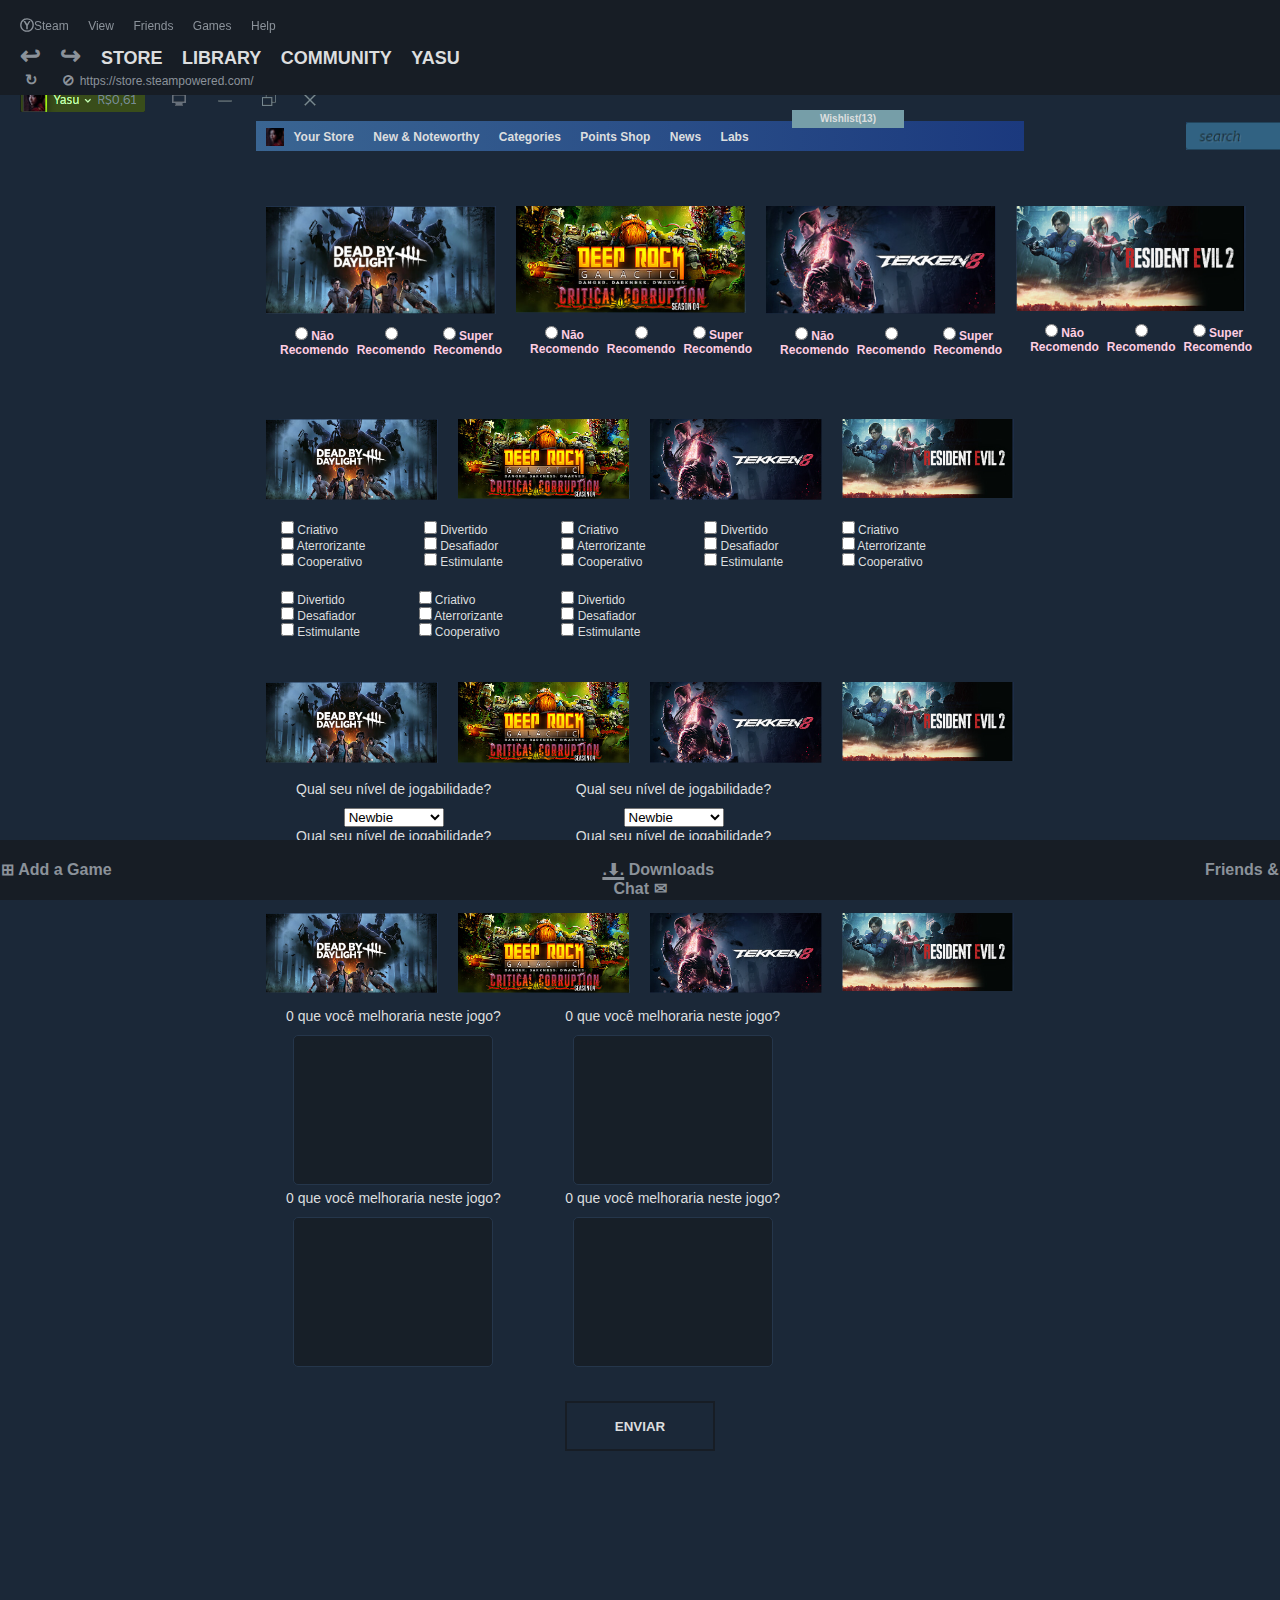
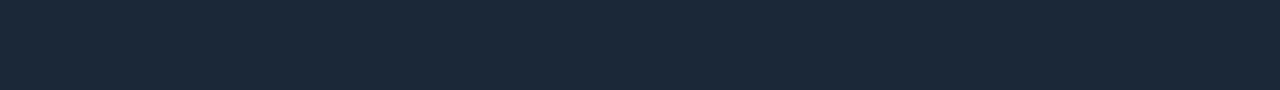
<file: PROJETO II (Formulario)/index.html>
<!DOCTYPE html>
<html lang="en">
  <head>
    <meta charset="UTF-8" />
    <meta name="viewport" content="width=device-width, initial-scale=1.0" />
    <title>Formulário</title>
    <link rel="stylesheet" href="css/styles.css" />
  </head>

  <body>
    <!--USER NAV BAR -->
    <div class="user_navbar_container">
      <nav>
        <ul class="user_navbar_itens">
          <li>
            <a href="#"><span id="symbol2">Ⓨ</span>Steam</a>
          </li>
          <li>
            <a href="#">View</a>
          </li>
          <li>
            <a href="#">Friends</a>
          </li>
          <li>
            <a href="#">Games</a>
          </li>
          <li>
            <a href="#">Help</a>
          </li>
          <li id="User_Navbar_rightside">
            <a href="#"><img src="img/Steamnews.png" /></a>
          </li>
          <li id="User_Navbar_rightside2">
            <a href="#"><img src="img/Steamnotification.png" /></a>
          </li>
          <li>
            <a href="#"><img src="img/Steamyasuuser.png" /></a>
          </li>
          <li>
            <a href="#"><img src="img/SteamBigPicture.png" /></a>
          </li>
          <li>
            <a href="#"><img src="img/SteamMinimaze.png" /></a>
          </li>
          <li>
            <a href="#"><img src="img/SteamResize.png" /></a>
          </li>
          <li>
            <a href="#"><img src="img/SteamClose.png" /></a>
          </li>
        </ul>
      </nav>
    </div>
    <!-- MENU NAVBAR -->
    <div class="menu_navbar_container">
      <nav>
        <ul class="menu_navbar_itens">
          <li>
            <a id="symbol" href="#">↩</a>
          </li>
          <li>
            <a id="symbol" href="#">↪</a>
          </li>
          <li>
            <a href="#">STORE</a>
          </li>
          <li>
            <a href="#">LIBRARY</a>
          </li>
          <li>
            <a href="#">COMMUNITY</a>
          </li>
          <li>
            <a href="#">YASU</a>
          </li>
        </ul>
      </nav>
    </div>

    <!-- SEARCH BAR -->
    <div class="search_bar_container">
      <nav>
        <ul class="search_bar_itens">
          <li>
            <a id="symbol3" href="#">↻</a>
          </li>
          <li>
            <a href="#"
              ><span id="symbol3">⊘ </span>https://store.steampowered.com/</a>
          </li>
        </ul>
      </nav>
    </div>
    <!-- Store Menu -->
    <div class="wishlist_buttom">
      <a href="#">
        <h2>Wishlist(13)</h2>
      </a>
    </div>
    <div class="store_menu_bar_container">
      <nav>
        <ul class="store_menu_bar_itens">
          <li class="icon">
            <a href="#"><img class="iconimg" src="img/Steamicon.png" /></a>
          </li>
          <li>
            <a href="#">Your Store</a>
          </li>
          <li>
            <a href="#">New & Noteworthy</a>
          </li>
          <li>
            <a href="#">Categories</a>
          </li>
          <li>
            <a href="#">Points Shop</a>
          </li>
          <li>
            <a href="#">News</a>
          </li>
          <li>
            <a href="#">Labs</a>
          </li>
          <li class="search">
            <a href="#"><img class="searchimg" src="img/searchbar.png" /></a>
          </li>
        </ul>
      </nav>
    </div>

    <form>
    <!-- MiddleBody -->
    <div class="Questions_Container">
      <nav>
        <div class="Q1">
        <ul class="QHeader_Itens">
          <li>
            <img src="img/SteamDBDIcon.PNG" />
            <ul class="DBD_Questions">
              <li>
                <input type="radio" id="Não Recomendo" name="DBD" />
                <label for="Não Recomendo">Não Recomendo</label>
              </li>
              <li>
                <input type="radio" id="Recomendo" name="DBD" />
                <label for="Não Recomendo">Recomendo</label>
              </li>
              <li>
                <input type="radio" id="Super Recomendo" name="DBD" />
                <label for="Não Recomendo">Super Recomendo</label>
              </li>
            </ul>
          </li>

          <li><img src="img/SteamDRGIcon.PNG" />
            <ul class="DRG_Questions">
                <li>
                  <input type="radio" id="Não Recomendo" name="DRG" />
                  <label for="Não Recomendo">Não Recomendo</label>
                </li>
                <li>
                  <input type="radio" id="Recomendo" name="DRG" />
                  <label for="Não Recomendo">Recomendo</label>
                </li>
                <li>
                  <input type="radio" id="Super Recomendo" name="DRG" />
                  <label for="Não Recomendo">Super Recomendo</label>
                </li>
              </ul>
            </li>
          <li><img src="img/SteamTK8Icon.PNG" />
            <ul class="TK8_Questions">
                <li>
                  <input type="radio" id="Não recomendo" name="TK8" />
                  <label for="Não recomendo">Não Recomendo</label>
                </li>
                <li>
                  <input type="radio" id="Recomendo" name="TK8" />
                  <label for="Não Recomendo">Recomendo</label>
                </li>
                <li>
                  <input type="radio" id="Super Recomendo" name="TK8" />
                  <label for="Não Recomendo">Super Recomendo</label>
                </li>
              </ul>
            </li>
          <li><img src="img/SteamRE2Icon.PNG" />
            <ul class="RE2_Questions">
                <li>
                  <input type="radio" id="Não Recomendo" name="RE2" />
                  <label for="Não Recomendo">Não Recomendo</label>
                </li>
                <li>
                  <input type="radio" id="Recomendo" name="RE2" />
                  <label for="Não recomendo">Recomendo</label>
                </li>
                <li>
                  <input type="radio" id="Super Recomendo" name="RE2" />
                  <label for="Não Recomendo">Super Recomendo</label>
                </li>
              </ul></li>
        </ul>
      </div>
      </nav>
    </div>
    <div class="Questions2_Container">
      <section>
        <ul class="Q2Header_Itens">
          <li><img src="img/SteamDBDIcon.PNG" /></li>
          <li><img src="img/SteamDRGIcon.PNG" /></li>
          <li><img src="img/SteamTK8Icon.PNG" /></li>
          <li><img src="img/SteamRE2Icon.PNG" /></li>
        </ul>
      </section>
    </div>
    <div class="Q2_Container">
        <!-- PART1 -->
        <div class="Q2_Organizer">
       <ul class="DBD_Questions2">
        <li>
          <input type="checkbox" id="criativo" name="DBDQ2" value="criativo"/>
          <label for="criativo">Criativo</label>
        </li>
        <li> <input type="checkbox" id="aterrorizante" name="DBDQ2" value="aterrorizante"/>
          <label for="aterrorizante">Aterrorizante</label>
        </li>
        <li>
          <input type="checkbox" id="cooperativo" name="DBDQ2" value="cooperativo"/>
          <label for="cooperativo">Cooperativo</label>
        </li>
      </ul>
      </div>
      <!-- PART2 -->
      <div class="Q2_Organizer">
      <ul class="DBD_Questions2">
        <li>
          <input type="checkbox" id="divertido" name="DBDQ2" value="divertido"/>
          <label for="divertido">Divertido</label>
        </li>
        <li>
          <input type="checkbox" id="desafiador" name="DBDQ2" value="desafiador"/>
          <label for="desafiador">Desafiador</label>
        </li>
        <li>
          <input type="checkbox" id="estimulante" name="DBDQ2" value="estimulante"/>
          <label for="estimulante">Estimulante</label>
        </li>
        </ul>
      </div>
      <!-- PART3 -->
      <div class="Q2_Organizer">
        <ul class="DBD_Questions2">
         <li>
           <input type="checkbox" id="criativo" name="DBDQ2" value="criativo"/>
           <label for="criativo">Criativo</label>
         </li>
         <li> <input type="checkbox" id="aterrorizante" name="DBDQ2" value="aterrorizante"/>
           <label for="aterrorizante">Aterrorizante</label>
         </li>
         <li>
           <input type="checkbox" id="cooperativo" name="DBDQ2" value="cooperativo"/>
           <label for="cooperativo">Cooperativo</label>
         </li>
       </ul>
       </div>
        <!-- PART4 -->
      <div class="Q2_Organizer">
        <ul class="DBD_Questions2">
          <li>
            <input type="checkbox" id="divertido" name="DBDQ2" value="divertido"/>
            <label for="divertido">Divertido</label>
          </li>
          <li>
            <input type="checkbox" id="desafiador" name="DBDQ2" value="desafiador"/>
            <label for="desafiador">Desafiador</label>
          </li>
          <li>
            <input type="checkbox" id="estimulante" name="DBDQ2" value="estimulante"/>
            <label for="estimulante">Estimulante</label>
          </li>
          </ul>
        </div>
        <!-- PART5 -->
        <div class="Q2_Organizer">
          <ul class="DBD_Questions2">
           <li>
             <input type="checkbox" id="criativo" name="DBDQ2" value="criativo"/>
             <label for="criativo">Criativo</label>
           </li>
           <li> <input type="checkbox" id="aterrorizante" name="DBDQ2" value="aterrorizante"/>
             <label for="aterrorizante">Aterrorizante</label>
           </li>
           <li>
             <input type="checkbox" id="cooperativo" name="DBDQ2" value="cooperativo"/>
             <label for="cooperativo">Cooperativo</label>
           </li>
         </ul>
         </div>
         <!-- PART6 -->
         <div class="Q2_Organizer">
          <ul class="DBD_Questions2">
            <li>
              <input type="checkbox" id="divertido" name="DBDQ2" value="divertido"/>
              <label for="divertido">Divertido</label>
            </li>
            <li>
              <input type="checkbox" id="desafiador" name="DBDQ2" value="desafiador"/>
              <label for="desafiador">Desafiador</label>
            </li>
            <li>
              <input type="checkbox" id="estimulante" name="DBDQ2" value="estimulante"/>
              <label for="estimulante">Estimulante</label>
            </li>
            </ul>
          </div>
          <!-- PART7 -->
          <div class="Q2_Organizer">
            <ul class="DBD_Questions2">
             <li>
               <input type="checkbox" id="criativo" name="DBDQ2" value="criativo"/>
               <label for="criativo">Criativo</label>
             </li>
             <li> <input type="checkbox" id="aterrorizante" name="DBDQ2" value="aterrorizante"/>
               <label for="aterrorizante">Aterrorizante</label>
             </li>
             <li>
               <input type="checkbox" id="cooperativo" name="DBDQ2" value="cooperativo"/>
               <label for="cooperativo">Cooperativo</label>
             </li>
           </ul>
           </div>
           <!-- PART8 -->
           <div class="Q2_Organizer">
            <ul class="DBD_Questions2">
              <li>
                <input type="checkbox" id="divertido" name="DBDQ2" value="divertido"/>
                <label for="divertido">Divertido</label>
              </li>
              <li>
                <input type="checkbox" id="desafiador" name="DBDQ2" value="desafiador"/>
                <label for="desafiador">Desafiador</label>
              </li>
              <li>
                <input type="checkbox" id="estimulante" name="DBDQ2" value="estimulante"/>
                <label for="estimulante">Estimulante</label>
              </li>
              </ul>
            </div>

      </sec>
    </div>
<!-- QUESTIONS 3 -->
<div class="Questions3_Container">
  <section>
    <ul class="Q3Header_Itens">
      <li><img src="img/SteamDBDIcon.PNG" /></li>
      <li><img src="img/SteamDRGIcon.PNG" /></li>
      <li><img src="img/SteamTK8Icon.PNG" /></li>
      <li><img src="img/SteamRE2Icon.PNG" /></li>
    </ul>
  </section>
</div>
 <!--Q3_Itens1 -->
 <div class="Q3_Container">
 <div class="Q3_Organizer">
  <label for="gamelabel">Qual seu nível de jogabilidade?</label>
  <div class="Q3_Organizer_itens">
  <select name="gamelabel">
    <option value="newbie">Newbie</option>
    <option value="casual">Casual</option>
    <option value="intermediario">Intermediario</option>
    <option value="amador">Amador</option>
    <option value="profissional">Profissional</option>
  </select>
</div>
</div>
 <!--Q3_Itens2 -->
 <div class="Q3_Organizer">
  <label for="gamelabel">Qual seu nível de jogabilidade?</label>
  <div class="Q3_Organizer_itens">
  <select name="gamelabel">
    <option value="newbie">Newbie</option>
    <option value="casual">Casual</option>
    <option value="intermediario">Intermediario</option>
    <option value="amador">Amador</option>
    <option value="profissional">Profissional</option>
  </select>
</div>
</div>
 <!--Q3_Itens3 -->
 <div class="Q3_Organizer">
  <label for="gamelabel">Qual seu nível de jogabilidade?</label>
  <div class="Q3_Organizer_itens">
  <select name="gamelabel">
    <option value="newbie">Newbie</option>
    <option value="casual">Casual</option>
    <option value="intermediario">Intermediario</option>
    <option value="amador">Amador</option>
    <option value="profissional">Profissional</option>
  </select>
</div>
</div>
 <!--Q3_Itens4-->
 <div class="Q3_Organizer">
  <label for="gamelabel">Qual seu nível de jogabilidade?</label>
  <div class="Q3_Organizer_itens">
  <select name="gamelabel">
    <option value="newbie">Newbie</option>
    <option value="casual">Casual</option>
    <option value="intermediario">Intermediario</option>
    <option value="amador">Amador</option>
    <option value="profissional">Profissional</option>
  </select>
</div>
   </div>
</div>
<!-- Questions 4 -->
<div class="Questions4_Container">
  <section>
    <ul class="Q4Header_Itens">
      <li><img src="img/SteamDBDIcon.PNG" /></li>
      <li><img src="img/SteamDRGIcon.PNG" /></li>
      <li><img src="img/SteamTK8Icon.PNG" /></li>
      <li><img src="img/SteamRE2Icon.PNG" /></li>
    </ul>
  </section>
<div class="PO_Container">
<div class="PO_Organizer">
    <label for="personal_opinion">0 que você melhoraria neste jogo?</label>
  <div class="PO_Organizer_itens">
  <textarea name="personal_opinion"></textarea>
  </div>
</div>
<div class="PO_Organizer">
  <label for="personal_opinion">0 que você melhoraria neste jogo?</label>
<div class="PO_Organizer_itens">
<textarea name="personal_opinion"></textarea>
</div>
</div>
<div class="PO_Organizer">
  <label for="personal_opinion">0 que você melhoraria neste jogo?</label>
<div class="PO_Organizer_itens">
<textarea name="personal_opinion"></textarea>
</div>
</div>
<div class="PO_Organizer">
  <label for="personal_opinion">0 que você melhoraria neste jogo?</label>
<div class="PO_Organizer_itens">
<textarea name="personal_opinion"></textarea>
</div>
</div>

</div>
 <!-- SUBMIT -->
 <div class="end_buttom_container">
 <input type="submit" value="Enviar" class="end_buttom" />
 </div>

</form>
    <!-- Rodapé Steam -->
    <div class="empty_space">
<section>Empty space</section>
    </div>
    <footer class="footer_container">
        <a id="footer1" href="#">⊞ Add a Game</a>
        <a id="footer2" href="#"><span id="download">.⬇.</span> Downloads</a>
        <a id="footer3" href="#">Friends & Chat ✉</a>
    </footer>
  </body>
</html>
</file>
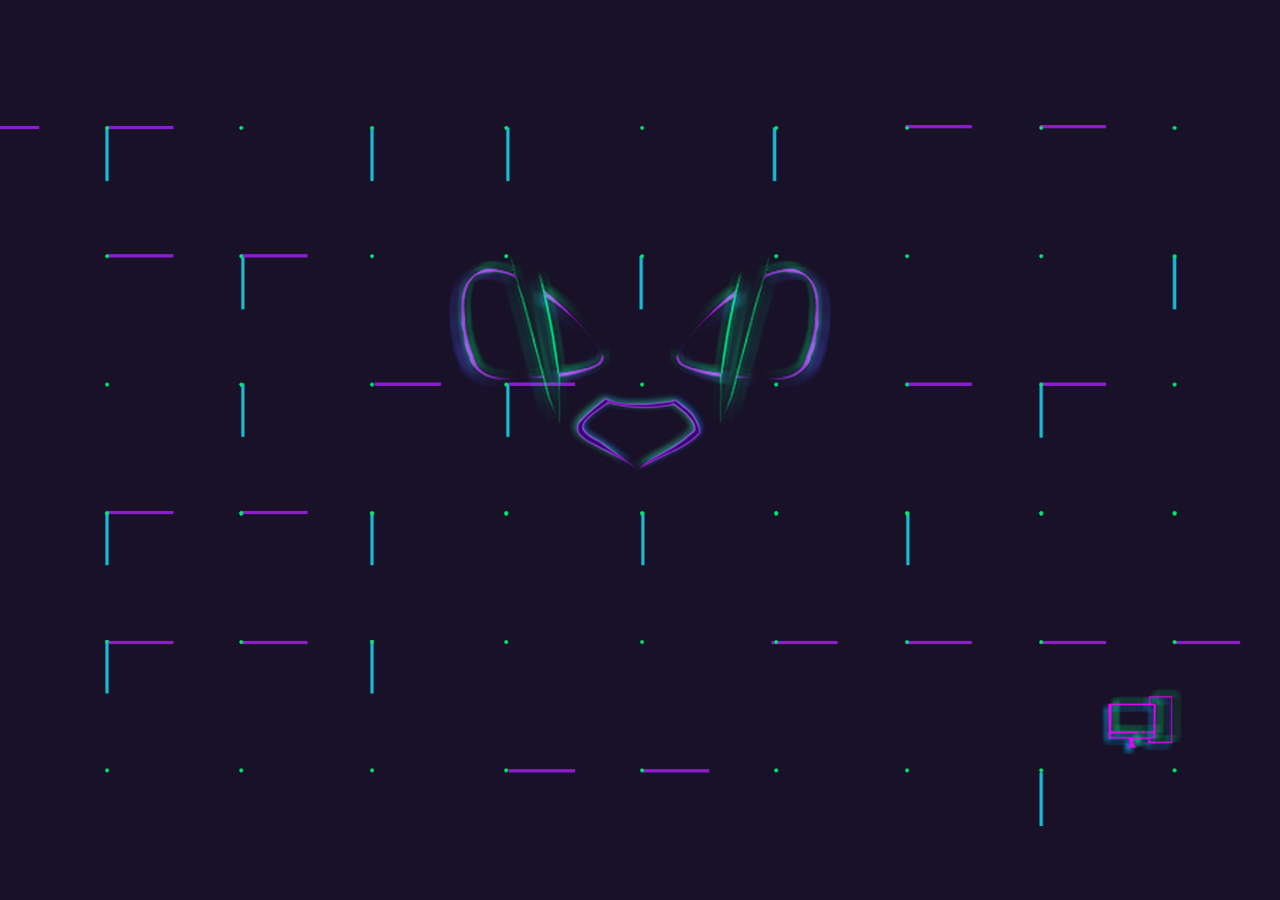
<file: PROJETO III/index.html>
<!DOCTYPE html>
<html lang="en">
<head>
    <meta charset="UTF-8">
    <meta name="viewport" content="width=device-width, initial-scale=1.0">
    <title>Projeto de Ajuste</title>
    <link rel="stylesheet" href="css/stylesheet.css">
</head>
<body>
    <main>
        <section class="bear-head">
          <img src="img/Bearhead.png"/>
        </section>
        <div class="plataform_container">
            <img id="phone" src="img/phonesymbol.png"/>
            <img id="pc" src="img/pcsymbol.png"/>
            <img id="tablet" src="img/tablet symbol.png"/>
        </div>
    </main>
</body>
</html>
</file>
<file: PROJETO II (Formulario)/css/styles.css>
* {
    margin: 0;
    padding: 0;
    font-family: Helvetica;
    box-sizing: border-box;
}

body {
    background-color: #1b2838;
}

/* USER NAVBAR */

.user_navbar_container {
    width: 100%;
    height: 40px;
    background-color: #171d25;
    padding: 5px;
    position:sticky;
    z-index: 1;
    top: 0px;
}

nav {
    position: relative;

}

#User_Navbar_rightside {
    padding-left: 1125px;
}

.user_navbar_itens {
    position: absolute;
    left: 0;
    height: 40px;
    line-height: 40px;
    margin: 0;
    display: inline-block;
}

.user_navbar_itens li {

    display: inline-block;
    margin-left: 15px;
    font-size: 12px;

}

#symbol2 {
    font-size: 14px;
    font-weight: 900;
}

.user_navbar_itens a {
    color: #8b929a;
    text-decoration: none;
    transition: 0.1s;
}

.user_navbar_itens a:hover {
    color: #dcdedf;
}

/* STORE NAVBAR */

.menu_navbar_container {
    width: 100%;
    height: 30px;
    background-color: #171d25;
    padding: 5px;
    position:sticky;
    z-index: 1;
    top: 40px;

}

.menu_navbar_itens {
    position: absolute;
    left: 0;
    height: 30px;
    line-height: 20px;
    margin: 0;
    display: inline-block;
}

.menu_navbar_itens li {
    display: inline-block;
    margin-left: 15px;
    font-size: 18px;

}

#symbol {
    color: #8b929a;
    font-size: 25px;
    font-weight: 900;
    transition: 0.1s;
}

#symbol:hover {
    color: #dcdedf;
}

.menu_navbar_itens a {
    color: #dcdedf;
    text-decoration: none;
    font-weight: 600;
    transition: 0.1s;
}

.menu_navbar_itens a:hover {
    color: #dcdedf;
}

/* SEARCH BAR */

.search_bar_container {
    width: 100%;
    height: 25px;
    background-color: #171d25;
    padding: 5px;
    position:sticky;
    z-index: 1;
    top: 70px;

}

.search_bar_itens {
    position: absolute;
    left: 0;
    height: 25px;
    line-height: 10px;
    margin: 0;
    display: inline-block;

}

.search_bar_itens li {
    display: inline-block;
    margin-left: 20px;
    font-size: 12px;
}

#symbol3 {
    font-size: 15px;
    font-weight: 900;
}

.search_bar_itens a {
    font-family: Arial, Helvetica, sans-serif;
    color: #8b929a;
    text-decoration: none;
}

.search_bar_itens a:hover {
    color: #dcdedf;
}

/* STORE MENU */
.wishlist_buttom {
    position: absolute;
    display: inline-block;
    right: 432px;
    top: 110px;
}

.wishlist_buttom a {
    text-decoration: none;

}

.wishlist_buttom h2 {
    background-color: #769ea8;
    height: 18px;
    width: 200%;
    line-height: 18px;
    color: #dcdedf;
    font-size: 10px;
    text-align: center;
}

.store_menu_bar_container {
    display: inline-block;
    width: 60%;
    background: linear-gradient(to left, #1b397e, #3a6592);
    margin: 2% 20%;
    height: 30px;
}

.store_menu_bar_itens {
    position: absolute;
    height: 25px;
    line-height: 30px;
    display: inline-block;
}

.store_menu_bar_itens a {
    color: #dcdedf;
    text-decoration: none;
}

.store_menu_bar_itens li {

    font-weight: 800;
    display: inline-block;
    margin-left: 0px;
    margin-right: 15px;
    font-size: 12px;

}

.store_menu_bar_itens img.iconimg {
    height: 18px;
}

.store_menu_bar_itens img.searchimg {
    height: 28px;
}

.store_menu_bar_itens li.icon {
    position: relative;
    top: 5px;
    left: 10px;
}

.store_menu_bar_itens li.search {
    position: absolute;
    top: 1px;
    left: 930px;
}

/* MiddleBody */
/* QuestionsIntro */
.Questions_Container img {
    max-width: 100%;
}
.Questions_Container {
    padding: 1rem 0;
}
.Questions_Container ul {
    margin: 0 auto;
    display: flex;
    width: 60%;
}

.DBD_Questions li {
    margin-right: 30px;
    margin-left: -42px;

}

.DRG_Questions li {
    margin-right: 30px;
    margin-left: -42px;
}

.TK8_Questions li {
    margin-right: 30px;
    margin-left: -42px;
}
.RE2_Questions li {
    margin-right: 30px;
    margin-left: -42px;
}

.QHeader_Itens li {
    flex: 1 1 200px;
    text-align: center;
    padding: 10px;
    list-style: none;
    font-size: 12px;
    color: rgb(255, 205, 226);
    font-weight: 600;   
}
/* Questions2 */
.Questions2_Container img {
    max-width:  100%;
}

.Questions2_Container { 
    padding: 1rem 0;
}
.Questions2_Container ul {
    margin: 0 auto;
    display: flex;
    width: 60%;
}

.Q2Header_Itens li {
    flex: 1 1 200px;
    list-style: none;
    padding: 10px;
}

.Q2_Organizer {
    display: inline-block;
    margin: 0 4px 2px 0;

}
.Q2_Container {
  margin: -1.5% 20%;
  width: 60%;
  padding-bottom: 25px;
}
.Q2_Container ul {
    margin: 10px 15px;
}
.Q2_Container li {
    font-size: 12px;
    margin: 0px 10px;
   list-style: none;
   color:#dcdedf;
}
/* Q3 */
.Questions3_Container img {
    max-width:  100%;
}

.Questions3_Container { 
    padding: 1rem 0;
}
.Questions3_Container ul {
    margin: 0 auto;
    display: flex;
    width: 60%;
}

.Q3Header_Itens li {
    flex: 1 1 200px;
    list-style: none;
    padding: 10px;
}
/*Q3_Itens*/

.Q3_Container {
    margin: -1% 20%;
    width: 60%;
    padding-bottom: 25px;
}
.Q3_Organizer {
    margin: 0 40px;
    display: inline-block;
}
.Q3_Organizer label {
    font-size: 14px;
    color: #dcdedf;
}
.Q3_Organizer_itens {
    margin-top: 10px;
    text-align: center;
}
/*Questions 4 */
.Questions4_Container img {
    max-width:  100%;
}

.Questions4_Container { 
    padding: 1rem 0;
}
.Questions4_Container ul {
    margin: 0 auto;
    display: flex;
    width: 60%;
}

.Q4Header_Itens li {
    flex: 1 1 200px;
    list-style: none;
    padding: 10px;
}
/* Q4_Itens */

.PO_Container {
   width: 60%;
   margin: 0 20%;
   padding-bottom: 25px;
}
.PO_Organizer {
    margin: 0 30px;
    display: inline-block;
}
.PO_Organizer label {
    font-size: 14px;
    color: #dcdedf;
}
.PO_Organizer_itens {
    margin-top: 10px;
    text-align: center;

}

textarea {
    font-size: 15px;
    color: #dcdedf;
    width: 200px;
    height: 150px;
    opacity: 80%;
    background-color: #171d25;
    resize: none;
    border: solid 1px #283a50;
    border-radius: 5px;
}

textarea:focus {
    outline: none !important;
}

/* SUBMIT */
.end_buttom_container {
     width: 80%;
     margin: 0 10%;
     text-align: center;
}
.end_buttom {
  background-color: #1b2838;
  color: #dcdedf;
  border: 2px solid #171d25;
  width: 150px;
  height: 50px;
  margin: 5px;
  cursor: pointer;
  text-transform: uppercase;
  transition: 2s;
  font-weight: 900;
}
.end_buttom:hover {
    background: linear-gradient(to left, #1b397e, #171d25, #1b397e);
    width: 80%;
    border: 2px solid #1b397e;
    color: #2e64e0;
    font-weight: 900;

}
/* Rodapé Steam */
.empty_space {
    opacity: 0%;
    padding-bottom: 200px;
}
footer {
    text-align: center;
    font-weight: 900;
    position: fixed;
    bottom: 0;
    background-color: #171d25;
    width: 100%;
    height: 60px;
    padding: 20px 0;
}


#download {
    text-decoration: underline solid #8b929a;
    text-decoration-thickness: 3px;
}

#footer1 {
    padding-right: 38%;
}

#footer2 {
    padding-right: 38%;
}

.footer_container a {
    color: #8b929a;
    text-decoration: none;
    transition: 0.1s;
}

.footer_container a:hover {
    color: #dcdedf;
}
</file>
<file: PROJETO III/css/stylesheet.css>
* {
    margin: 0;
    padding: 0;
    font-family: 'Times New Roman', Times, serif;
    box-sizing: border-box;
}

body {
    background-image: url(../img/bg2.png); 
    background-position: center center;
    background-attachment: fixed;
    background-repeat:no-repeat;
    background-size: cover;
    background-color: #181127;
}

/* bear head */

.bear-head {
    position: absolute;
    width: 30%;
    margin: 20% 35%;
}

.bear-head img {
    width: 100%;
}

/* plataform symbol */
.plataform_container {
    position: absolute;
}

.plataform_container img {
    position: fixed;
    bottom: 160px;
    right: 160px;
    width: 13%;
}

#tablet,
#phone {
    display: none;
}

/* RESPONSIVIDADE */
/* COMPUTADORES 4K */
@media (max-width:1600px) {

    .plataform_container img {
        position: fixed;
        bottom: 110px;
        right: 60px;
        width: 13%;
    }
    
}
/* COMPUTADORES MENORES */
@media (max-width: 1100px) {
    
    .bear-head {
        width: 30%;
        margin: 30% 35%;
    
    }
    
    .bear-head img {
        width: 100%;
    }
   
     body {
        background-size: 100% 110%;
     }
    
    .plataform_container img {
    position: fixed;
    bottom: 110px;
    right: 65px;
    width: 13%;
}

}

/* TABLETS */

@media (max-width: 900px) {

    .bear-head {
        width: 30%;
        margin: 35% 35%;
    
    }

    .bear-head img {
        width: 100%;
    }
    body {
        background-image: url(../img/bg.png); 
        
    }

    .plataform_container img {
        position: fixed;
        bottom: 110px;
        right: 45px;
        width: 20%;
    }

    #pc {
        display: none;
    }

    #tablet {
        display: block;
    }
}

/* CELULARES */

@media (max-width: 576px) {
    .bear-head {
        width: 50%;
        margin: 70% 25%;
    
    }

    .bear-head img {
        width: 100%;
    }
    

    .plataform_container img {
        position: fixed;
        bottom: 110px;
        right: 20px;
        width: 25%;
    }

    #tablet {
        display: none;
    }

    #phone {
        display: block;
    }
}

/* MINI CELULARES */
@media (max-width: 375px) {
    .bear-head {
        width: 50%;
        margin: 80% 25%;
    
    }

    .bear-head-itens {
        width: 100%;
    }

    .plataform_container img {
        position: fixed;
        bottom: 120px;
        right: 15px;
        width: 25%;
    }
}
/* MINI MINI CELULARES */

@media (max-width: 350px) {
    .bear-head {
        width: 50%;
        margin: 95% 25%;
    
    }

    .bear-head img {
        width: 100%;
    }
    .plataform_container img {
        position: fixed;
        bottom: 120px;
        right: 15px;
        width: 25%;
    }
}
</file>
